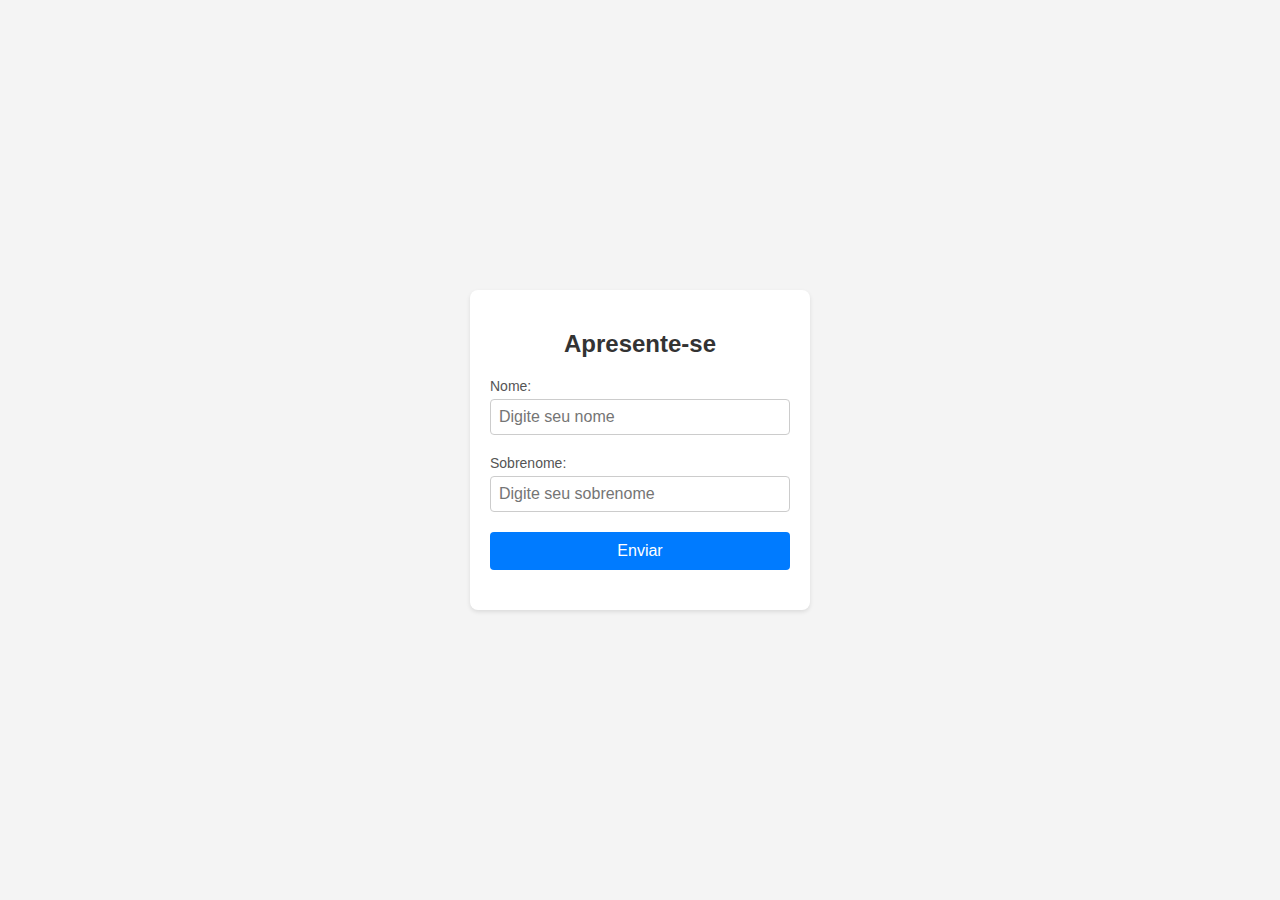
<file: ex004/index.html>
<!DOCTYPE html>
<html lang="pt-br">
<head>
    <meta charset="UTF-8">
    <meta name="viewport" content="width=device-width, initial-scale=1.0">
    <link rel="stylesheet" href="style.css">
    <title>Forms com PHP</title>
</head>
<body>
    <div class="card">
        <h2>Apresente-se</h2>
        <form>
          <div class="form-group">
            <label for="nome">Nome:</label>
            <input type="text" id="nome" name="nome" placeholder="Digite seu nome" required>
          </div>
    
          <div class="form-group">
            <label for="sobrenome">Sobrenome:</label>
            <input type="text" id="sobrenome" name="sobrenome" placeholder="Digite seu sobrenome" required>
          </div>
    
          <div class="form-group">
            <button type="submit">Enviar</button>
          </div>
        </form>
      </div>
</body>
</html>
</file>
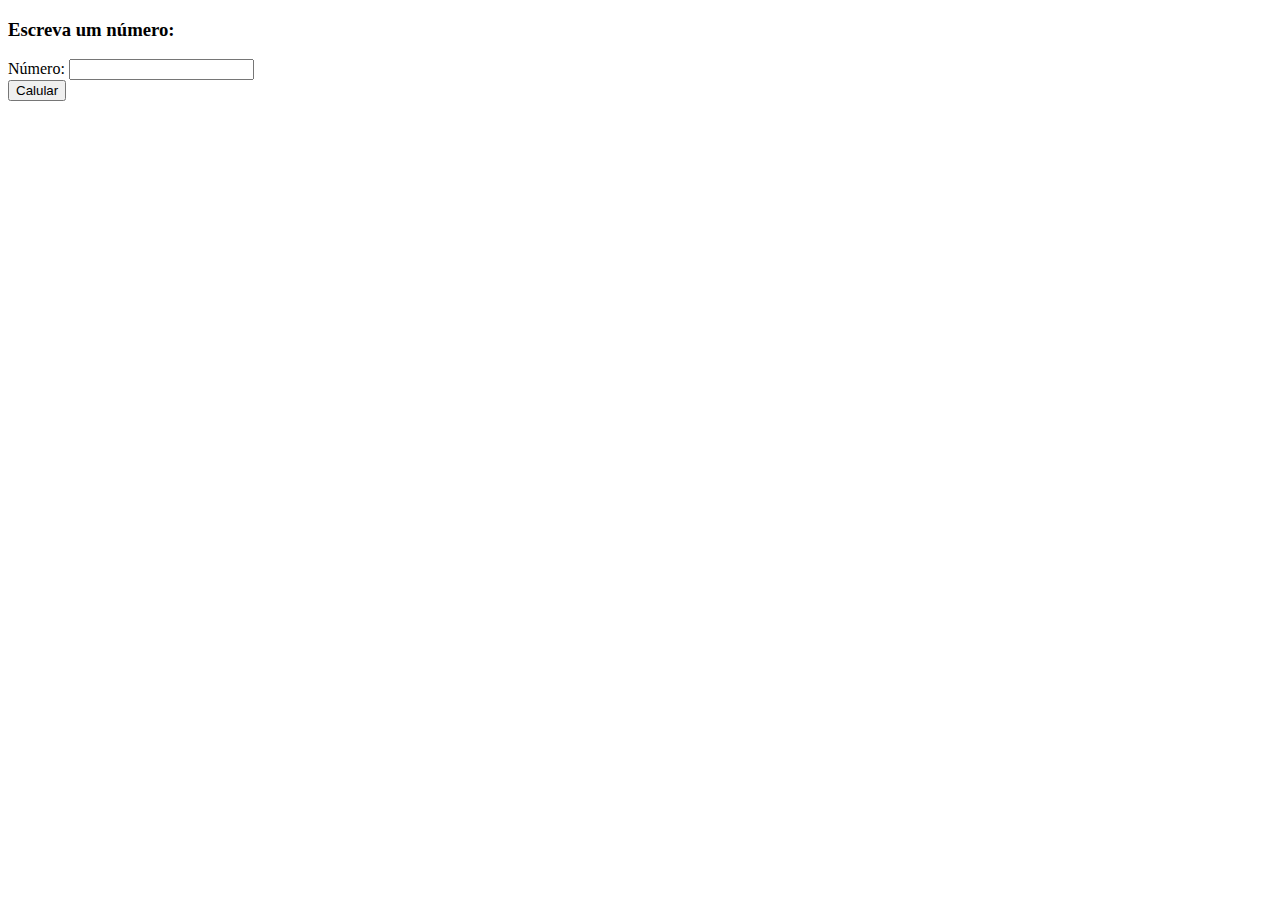
<file: desafios/d001/index.html>
<!DOCTYPE html>
<html lang="pt-br">
<head>
    <meta charset="UTF-8">
    <meta name="viewport" content="width=device-width, initial-scale=1.0">
    <link href="https://cdn.jsdelivr.net/npm/bootstrap@5.3.2/dist/css/bootstrap.min.css" rel="stylesheet" integrity="sha384-T3c6CoIi6uLrA9TneNEoa7RxnatzjcDSCmG1MXxSR1GAsXEV/Dwwykc2MPK8M2HN" crossorigin="anonymous">
    <title>Desafio PHP 1</title>
</head>
<body>
    
    <main class="container-sm justify-content-center shadow-lg gx-0 vh-100 d-flex">
        <form action="resposta.php" method="get" class="p-5 m-auto" style="width: 50%;">
            <div class="mb-5">
                <h3>Escreva um número:</h3>
            </div>
            <div class="p-3 card">
                <div class="mb-3">
                  <label for="num" class="form-label">Número:</label>
                  <input type="number" class="form-control" id="num" name="num">
                </div>
                <button type="submit" class="btn btn-primary">Calular</button>
            </div>
        </form>
    </main>

    <script src="https://cdn.jsdelivr.net/npm/@popperjs/core@2.11.8/dist/umd/popper.min.js" integrity="sha384-I7E8VVD/ismYTF4hNIPjVp/Zjvgyol6VFvRkX/vR+Vc4jQkC+hVqc2pM8ODewa9r" crossorigin="anonymous"></script>
    <script src="https://cdn.jsdelivr.net/npm/bootstrap@5.3.2/dist/js/bootstrap.min.js" integrity="sha384-BBtl+eGJRgqQAUMxJ7pMwbEyER4l1g+O15P+16Ep7Q9Q+zqX6gSbd85u4mG4QzX+" crossorigin="anonymous"></script>
</body>
</html>
</file>
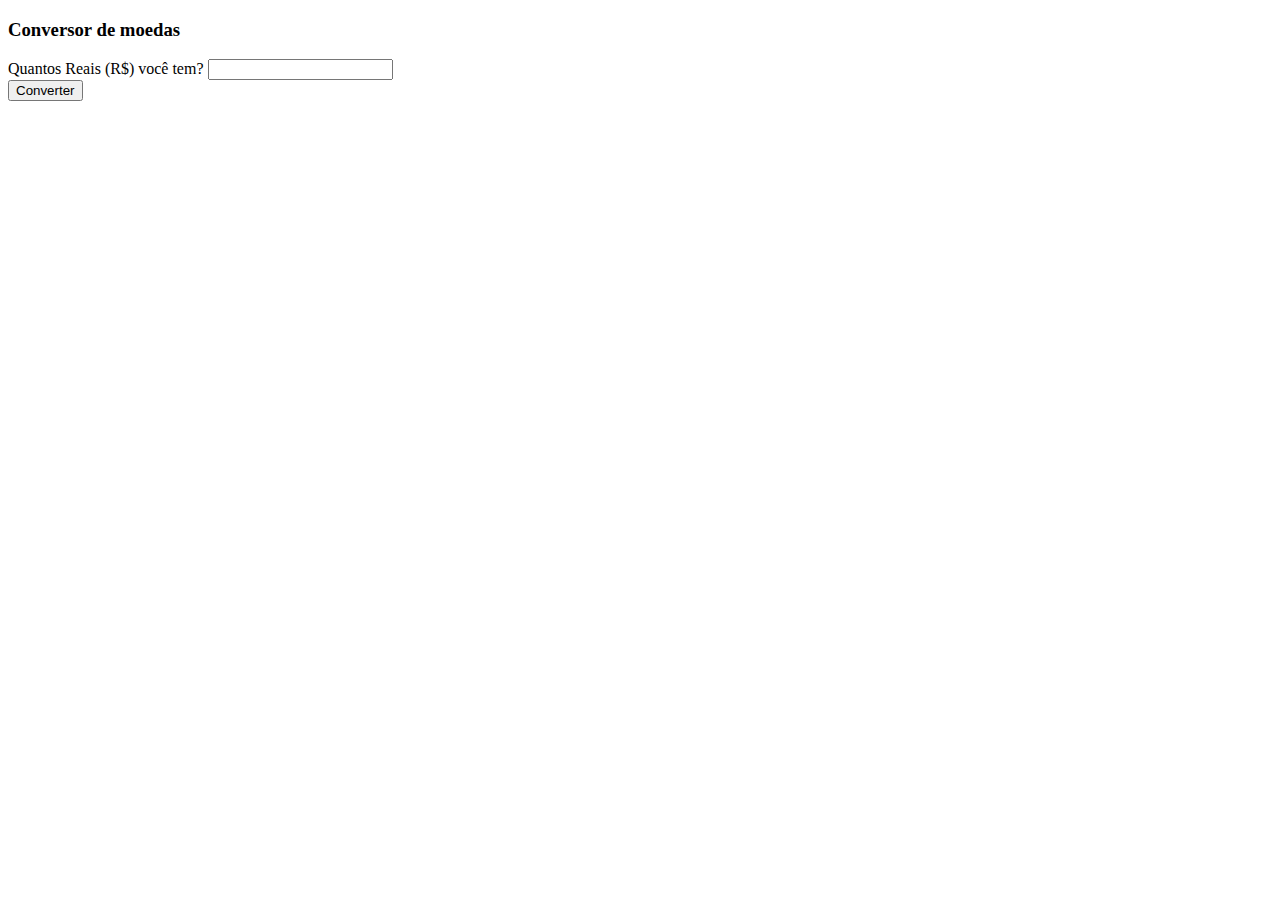
<file: desafios/d003/index.html>
<!DOCTYPE html>
<html lang="pt-br">
<head>
    <meta charset="UTF-8">
    <meta name="viewport" content="width=device-width, initial-scale=1.0">
    <link href="https://cdn.jsdelivr.net/npm/bootstrap@5.3.2/dist/css/bootstrap.min.css" rel="stylesheet" integrity="sha384-T3c6CoIi6uLrA9TneNEoa7RxnatzjcDSCmG1MXxSR1GAsXEV/Dwwykc2MPK8M2HN" crossorigin="anonymous">
    <title>Desafio PHP 1</title>
</head>
<body>
    
    <main class="container-sm justify-content-center shadow-lg gx-0 vh-100 d-flex">
        <form action="resposta.php" method="get" class="p-5 m-auto" style="width: 50%;">
            <div class="mb-5">
                <h3>Conversor de moedas</h3>
            </div>
            <div class="p-3 card">
                <div class="mb-3">
                  <label for="num" class="form-label">Quantos Reais (R$) você tem?</label>
                  <input type="number" class="form-control" id="num" name="num">
                </div>
                <button type="submit" class="btn btn-primary">Converter</button>
            </div>
        </form>
    </main>

    <script src="https://cdn.jsdelivr.net/npm/@popperjs/core@2.11.8/dist/umd/popper.min.js" integrity="sha384-I7E8VVD/ismYTF4hNIPjVp/Zjvgyol6VFvRkX/vR+Vc4jQkC+hVqc2pM8ODewa9r" crossorigin="anonymous"></script>
    <script src="https://cdn.jsdelivr.net/npm/bootstrap@5.3.2/dist/js/bootstrap.min.js" integrity="sha384-BBtl+eGJRgqQAUMxJ7pMwbEyER4l1g+O15P+16Ep7Q9Q+zqX6gSbd85u4mG4QzX+" crossorigin="anonymous"></script>
</body>
</html>
</file>
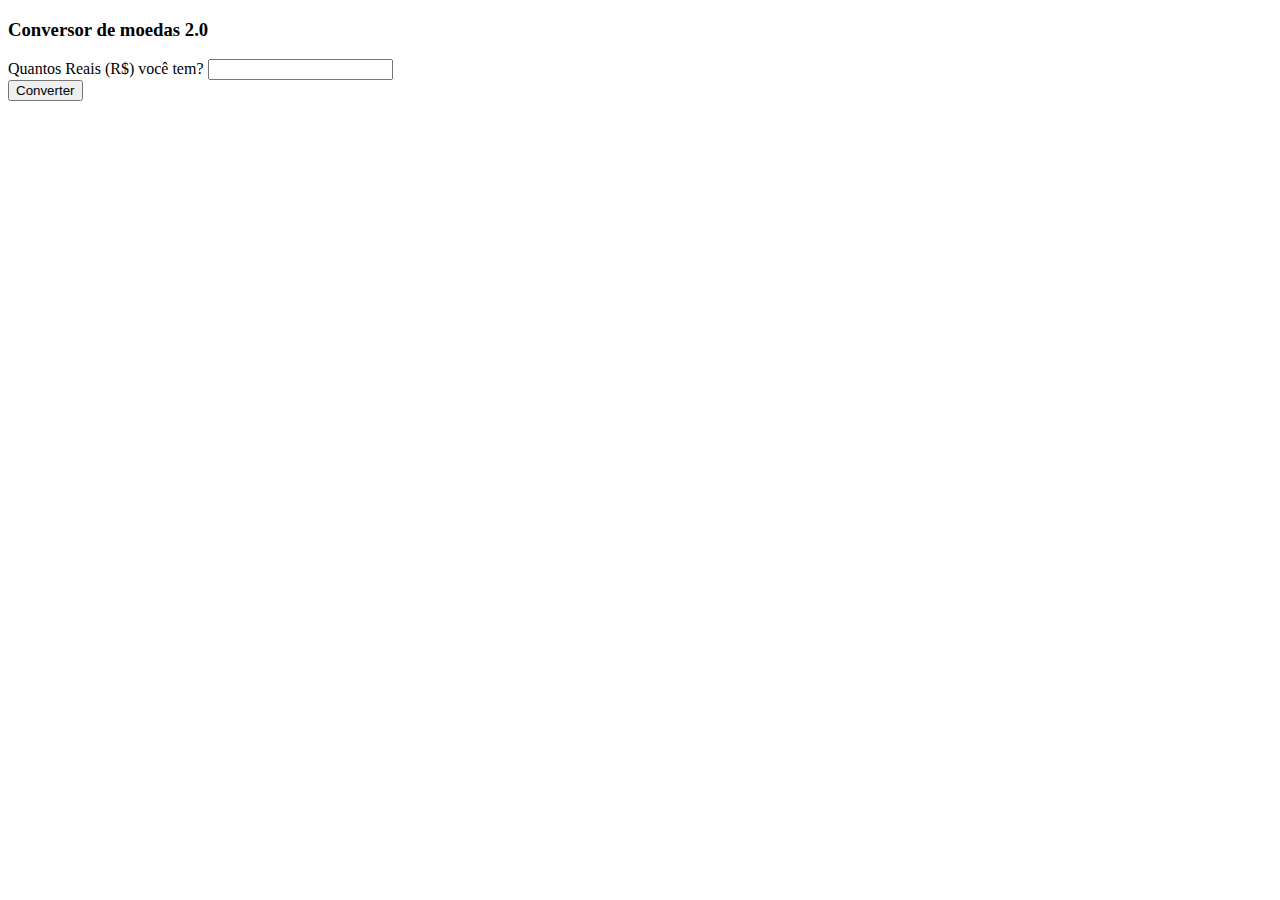
<file: desafios/d004/index.html>
<!DOCTYPE html>
<html lang="pt-br">
<head>
    <meta charset="UTF-8">
    <meta name="viewport" content="width=device-width, initial-scale=1.0">
    <link href="https://cdn.jsdelivr.net/npm/bootstrap@5.3.2/dist/css/bootstrap.min.css" rel="stylesheet" integrity="sha384-T3c6CoIi6uLrA9TneNEoa7RxnatzjcDSCmG1MXxSR1GAsXEV/Dwwykc2MPK8M2HN" crossorigin="anonymous">
    <title>Desafio PHP 4</title>
</head>
<body>
    
    <main class="container-sm justify-content-center shadow-lg gx-0 vh-100 d-flex">
        <form action="resposta.php" method="get" class="p-5 m-auto" style="width: 50%;">
            <div class="mb-5">
                <h3>Conversor de moedas 2.0</h3>
            </div>
            <div class="p-3 card">
                <div class="mb-3">
                  <label for="num" class="form-label">Quantos Reais (R$) você tem?</label>
                  <input type="number" class="form-control" id="num" name="num" step="0.05">
                </div>
                <button type="submit" class="btn btn-primary">Converter</button>
            </div>
        </form>
    </main>

    <script src="https://cdn.jsdelivr.net/npm/@popperjs/core@2.11.8/dist/umd/popper.min.js" integrity="sha384-I7E8VVD/ismYTF4hNIPjVp/Zjvgyol6VFvRkX/vR+Vc4jQkC+hVqc2pM8ODewa9r" crossorigin="anonymous"></script>
    <script src="https://cdn.jsdelivr.net/npm/bootstrap@5.3.2/dist/js/bootstrap.min.js" integrity="sha384-BBtl+eGJRgqQAUMxJ7pMwbEyER4l1g+O15P+16Ep7Q9Q+zqX6gSbd85u4mG4QzX+" crossorigin="anonymous"></script>
</body>
</html>
</file>
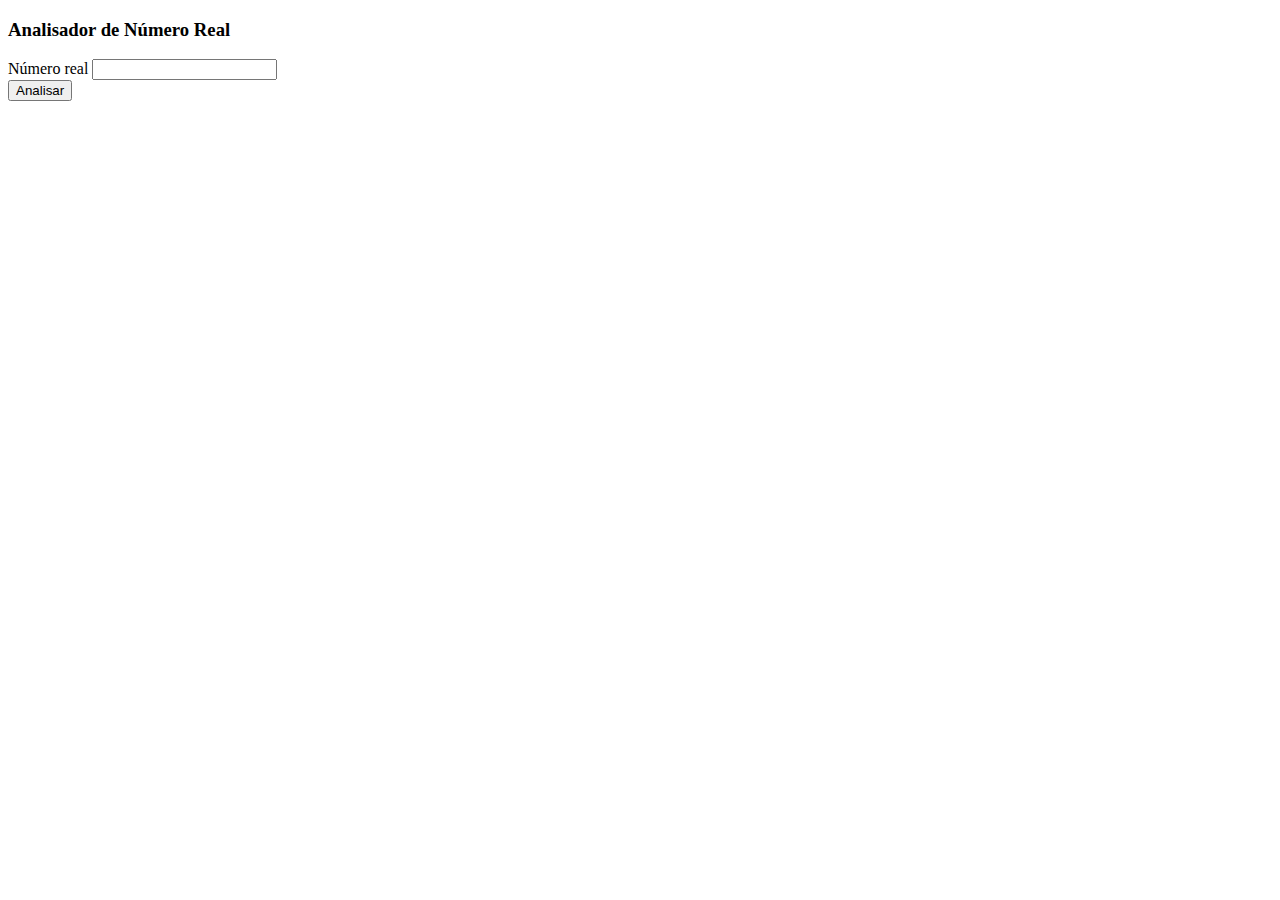
<file: desafios/d005/index.html>
<!DOCTYPE html>
<html lang="pt-br">
<head>
    <meta charset="UTF-8">
    <meta name="viewport" content="width=device-width, initial-scale=1.0">
    <link href="https://cdn.jsdelivr.net/npm/bootstrap@5.3.2/dist/css/bootstrap.min.css" rel="stylesheet" integrity="sha384-T3c6CoIi6uLrA9TneNEoa7RxnatzjcDSCmG1MXxSR1GAsXEV/Dwwykc2MPK8M2HN" crossorigin="anonymous">
    <title>Desafio PHP 5</title>
</head>
<body>
    
    <main class="container-sm justify-content-center shadow-lg gx-0 vh-100 d-flex">
        <form action="resposta.php" method="get" class="p-5 m-auto" style="width: 50%;">
            <div class="mb-5">
                <h3>Analisador de Número Real</h3>
            </div>
            <div class="p-3 card">
                <div class="mb-3">
                  <label for="num" class="form-label">Número real</label>
                  <input type="number" class="form-control" id="num" name="num" step="0.001">
                </div>
                <button type="submit" class="btn btn-primary">Analisar</button>
            </div>
        </form>
    </main>

    <script src="https://cdn.jsdelivr.net/npm/@popperjs/core@2.11.8/dist/umd/popper.min.js" integrity="sha384-I7E8VVD/ismYTF4hNIPjVp/Zjvgyol6VFvRkX/vR+Vc4jQkC+hVqc2pM8ODewa9r" crossorigin="anonymous"></script>
    <script src="https://cdn.jsdelivr.net/npm/bootstrap@5.3.2/dist/js/bootstrap.min.js" integrity="sha384-BBtl+eGJRgqQAUMxJ7pMwbEyER4l1g+O15P+16Ep7Q9Q+zqX6gSbd85u4mG4QzX+" crossorigin="anonymous"></script>
</body>
</html>
</file>
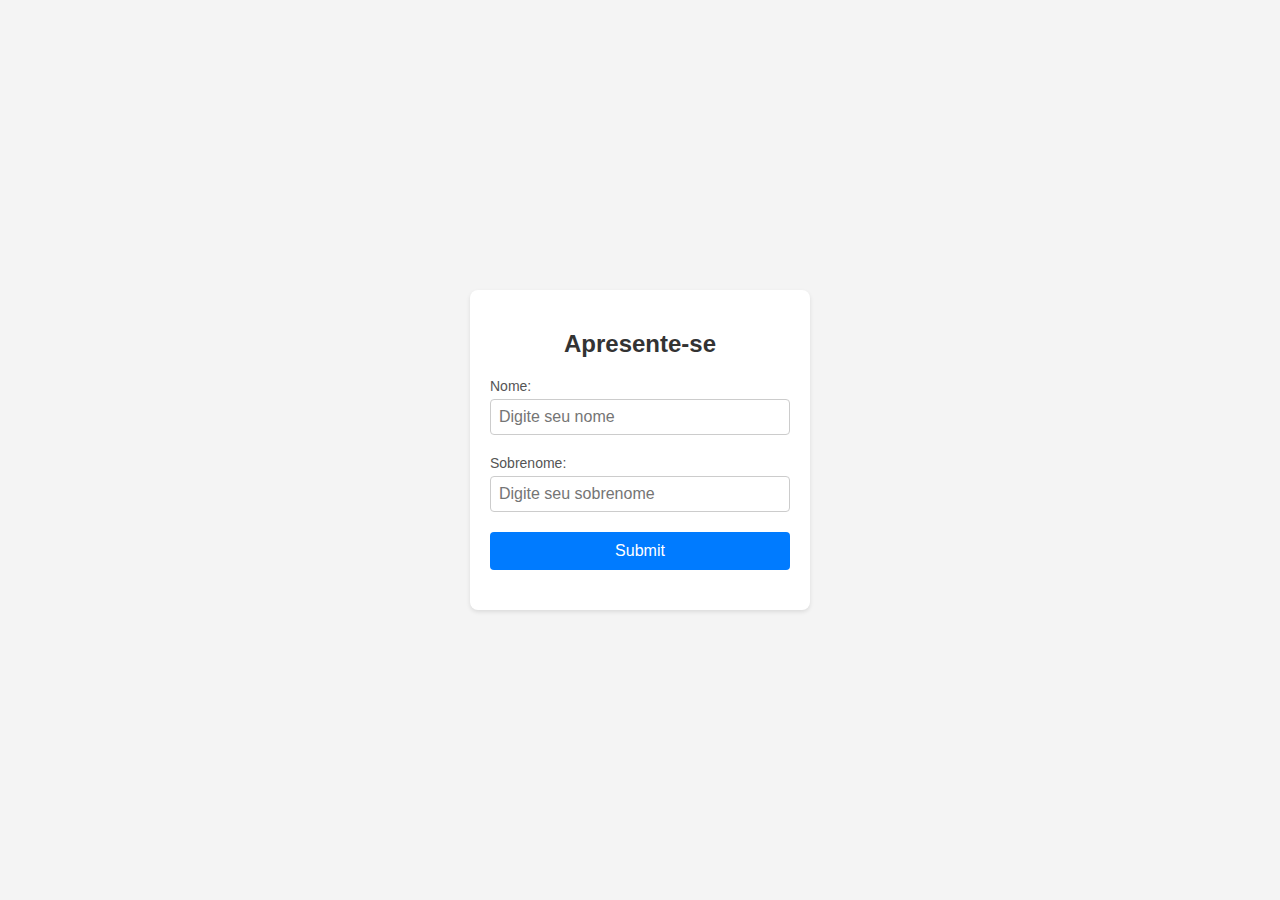
<file: exercicios/ex004/index.html>
<!DOCTYPE html>
<html lang="pt-br">
<head>
    <meta charset="UTF-8">
    <meta name="viewport" content="width=device-width, initial-scale=1.0">
    <link rel="stylesheet" href="style.css">
    <title>Forms com PHP</title>
</head>
<body>
    <div class="card">
        <h2>Apresente-se</h2>
        <form action="cad.php" method="get">
          <div class="form-group">
            <label for="nome">Nome:</label>
            <input type="text" id="nome" name="nome" placeholder="Digite seu nome" required>
          </div>
    
          <div class="form-group">
            <label for="sobrenome">Sobrenome:</label>
            <input type="text" id="sobrenome" name="sobrenome" placeholder="Digite seu sobrenome" required>
          </div>
    
          <div class="form-group">
            <input type="submit" id="enviar">
          </div>
        </form>
      </div>
</body>
</html>
</file>
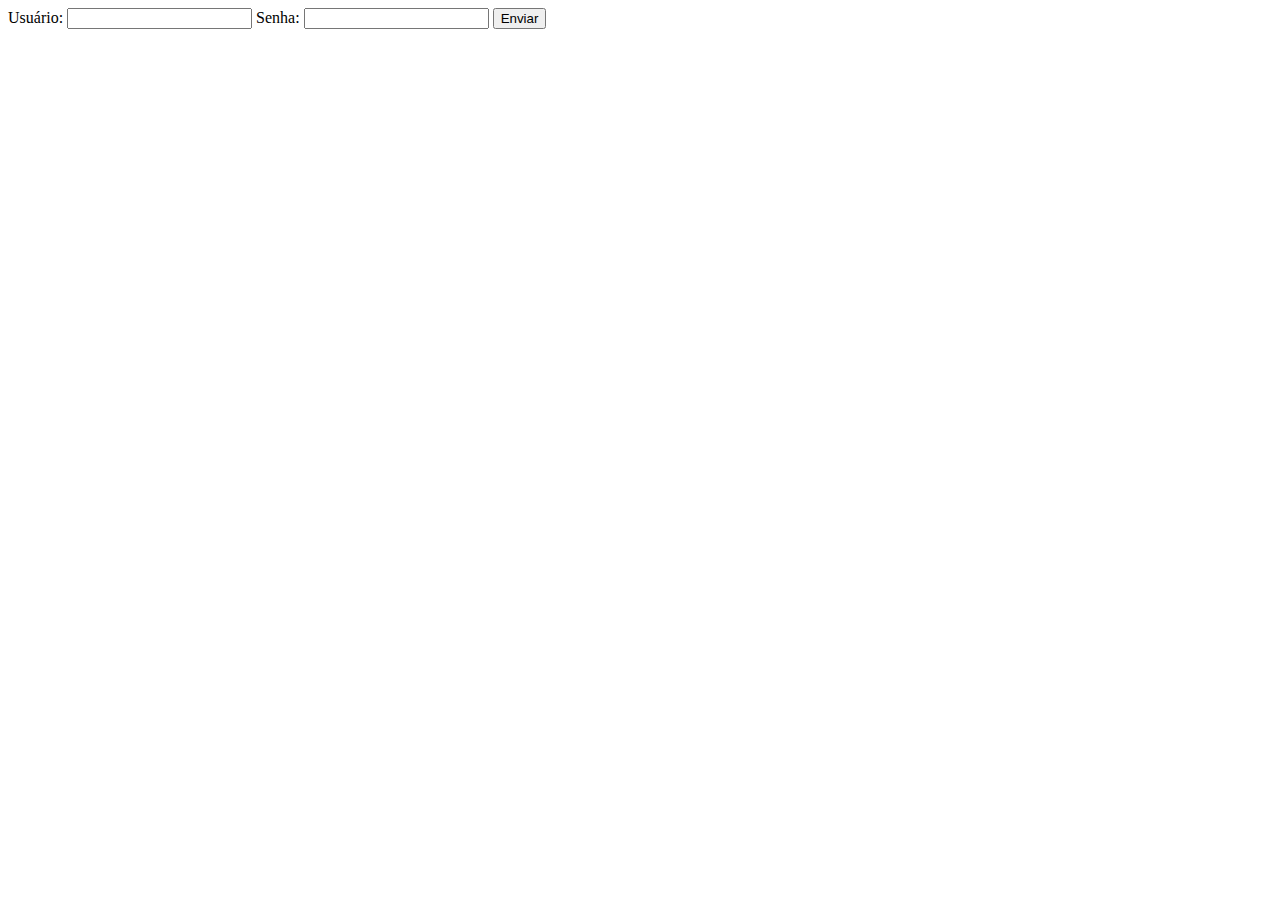
<file: exercicios/ex005/form.html>
<!DOCTYPE html>
<html lang="pt-br">
<head>
    <meta charset="UTF-8">
    <meta name="viewport" content="width=device-width, initial-scale=1.0">
    <link href="https://cdn.jsdelivr.net/npm/bootstrap@5.3.2/dist/css/bootstrap.min.css" rel="stylesheet" integrity="sha384-T3c6CoIi6uLrA9TneNEoa7RxnatzjcDSCmG1MXxSR1GAsXEV/Dwwykc2MPK8M2HN" crossorigin="anonymous">
    <title>Document</title>
</head>
<body>
    <main class="justify-content-center shadow-lg gx-0 vh-100 d-flex">
        <form action="superglobais.php" method="post" class="p-5 shadow card">
            <label for="user" class="form-label">Usuário:</label>
            <input type="text" name="user" id="user" class="form-control mb-3">

            <label for="senha" class="form-label">Senha:</label>
            <input type="password" name="senha" id="senha" class="form-control mb-4">

            <input type="submit" value="Enviar" class="btn btn-primary">
        </form>
    </main>
</body>
</html>
</file>
<file: ex004/style.css>
body {
    font-family: Arial, sans-serif;
    display: flex;
    align-items: center;
    justify-content: center;
    height: 100vh;
    margin: 0;
    background-color: #f4f4f4;
  }

  .card {
    width: 300px;
    background-color: #fff;
    padding: 20px;
    border-radius: 8px;
    box-shadow: 0 2px 4px rgba(0, 0, 0, 0.1);
  }

  .card h2 {
    margin-bottom: 20px;
    text-align: center;
    color: #333;
  }

  .form-group {
    margin-bottom: 20px;
  }

  .form-group label {
    display: block;
    font-size: 14px;
    color: #555;
    margin-bottom: 5px;
  }

  .form-group input {
    width: 100%;
    padding: 8px;
    font-size: 16px;
    border: 1px solid #ccc;
    border-radius: 4px;
    box-sizing: border-box;
  }

  .form-group button {
    width: 100%;
    padding: 10px;
    font-size: 16px;
    color: #fff;
    background-color: #007BFF;
    border: none;
    border-radius: 4px;
    cursor: pointer;
  }

  .form-group button:hover {
    background-color: #0056b3;
  }
</file>
<file: exercicios/ex004/style.css>
body {
    font-family: Arial, sans-serif;
    display: flex;
    align-items: center;
    justify-content: center;
    height: 100vh;
    margin: 0;
    background-color: #f4f4f4;
  }

  .card {
    width: 300px;
    background-color: #fff;
    padding: 20px;
    border-radius: 8px;
    box-shadow: 0 2px 4px rgba(0, 0, 0, 0.1);
  }

  .card h2 {
    margin-bottom: 20px;
    text-align: center;
    color: #333;
  }

  .form-group {
    margin-bottom: 20px;
  }

  .form-group label {
    display: block;
    font-size: 14px;
    color: #555;
    margin-bottom: 5px;
  }

  .form-group input {
    width: 100%;
    padding: 8px;
    font-size: 16px;
    border: 1px solid #ccc;
    border-radius: 4px;
    box-sizing: border-box;
  }

  #enviar {
    width: 100%;
    padding: 10px;
    font-size: 16px;
    color: #fff;
    background-color: #007BFF;
    border: none;
    border-radius: 4px;
    cursor: pointer;
  }

  #enviar:hover {
    background-color: #0056b3;
  }
</file>
